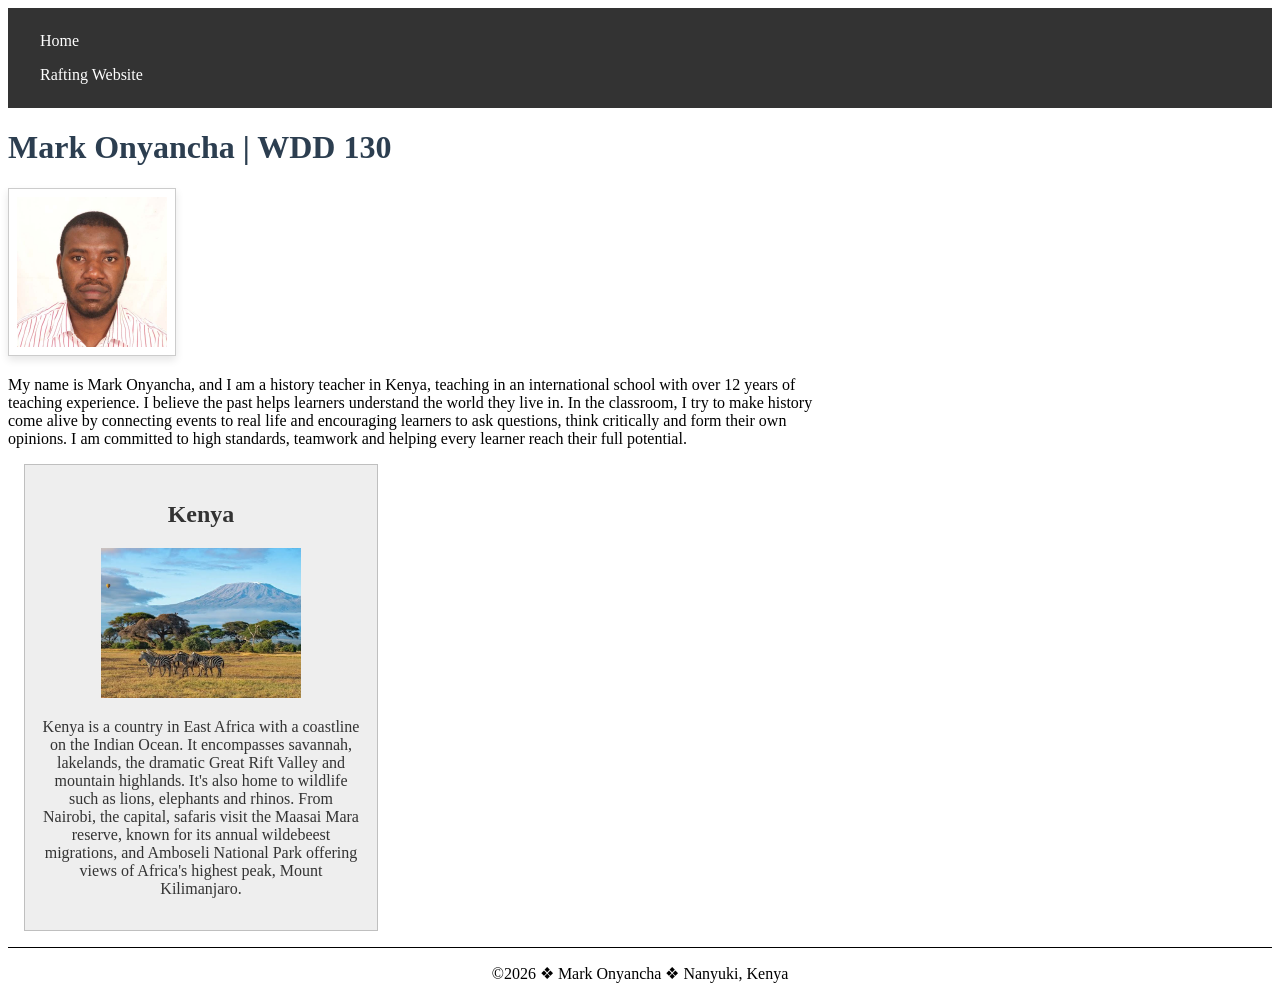
<file: index.html>
<!DOCTYPE html>
<html lang="en">

<head>
    <meta charset="UTF-8">
    <meta name="viewport" content="width=device-width, initial-scale=1.0">
    <title>Mark Onyancha | WDD 130</title>
    <meta name="description" content="Mark Onyancha's personal home page for WDD 130, featuring background as a history teacher in Kenya, purpose of the page, and professional portfolio links.">
    <meta name="author" content="Mark Onyancha">
    <link rel="stylesheet" href="styles/styles.css">
</head>

<body>
    <header>
        <nav>
            <a href="#">Home</a>
            <a href="wwr/">Rafting Website</a>
        </nav>
    </header>
    <main>
        <h1>Mark Onyancha | WDD 130</h1>
        <img src="images/profile.jpg" alt="Hello my name is Mark Onyancha" width="200">
        <p>My name is Mark Onyancha, and I am a history teacher in Kenya, teaching in an international school with over 12 years of teaching experience. I believe the past helps learners understand the world they live in. In the classroom, I try to make history come alive by connecting events to real life and encouraging learners to ask questions, think critically and form their own opinions. I am committed to high standards, teamwork and helping every learner reach their full potential.</p>
    </main>

    <aside>
        <h2>Kenya</h2>
        <img src="images/kenya.jpeg" alt="Kenyan landscape with wildlife">
        <p>Kenya is a country in East Africa with a coastline on the Indian Ocean. It encompasses savannah, lakelands, the dramatic Great Rift Valley and mountain highlands. It's also home to wildlife such as lions, elephants and rhinos. From Nairobi, the capital, safaris visit the Maasai Mara reserve, known for its annual wildebeest migrations, and Amboseli National Park offering views of Africa's highest peak, Mount Kilimanjaro.</p>
    </aside>

    <footer>
        <p>©2026 ❖ Mark Onyancha ❖ Nanyuki, Kenya</p>
    </footer>

</body>

</html>
</file>
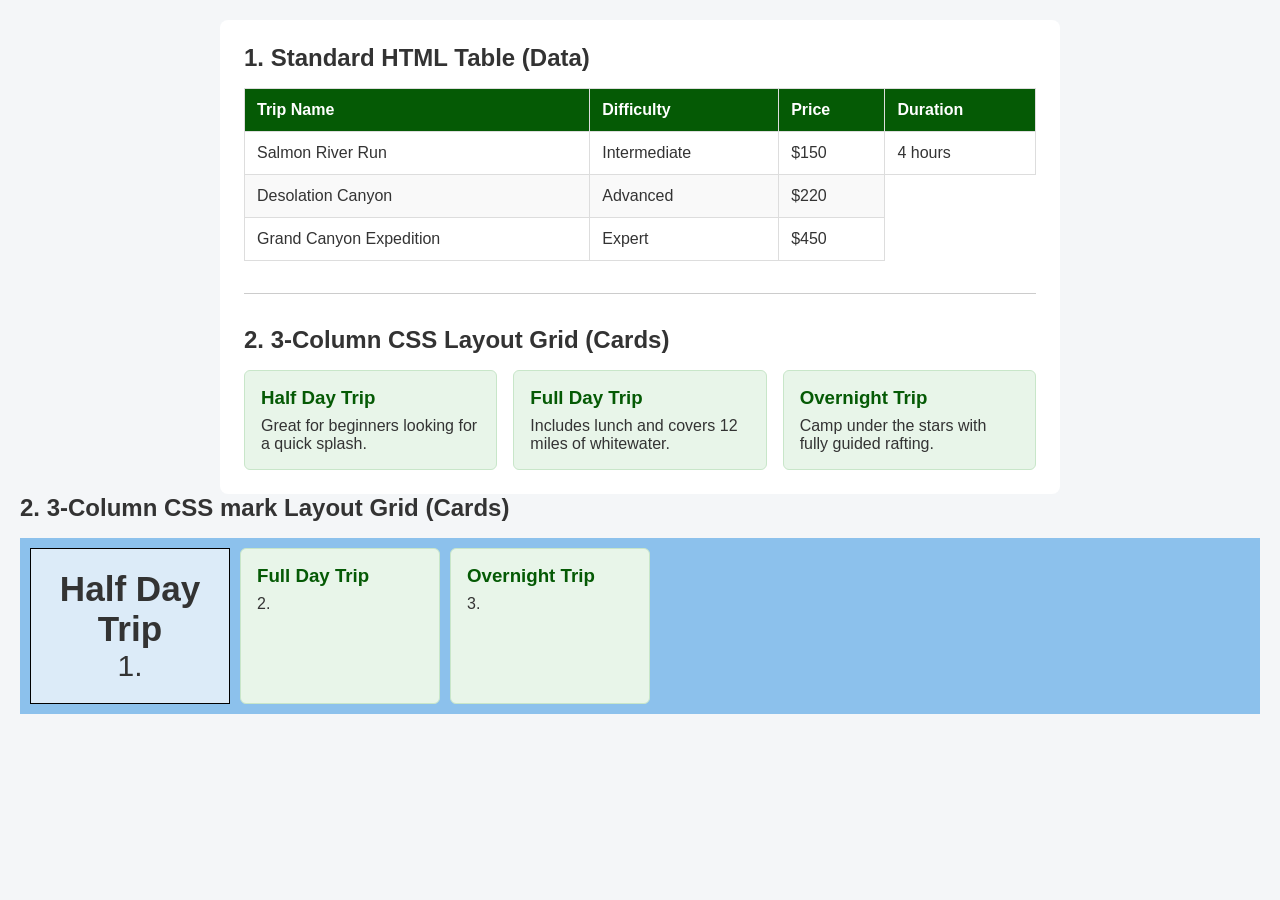
<file: my trials/grid.html>
<!DOCTYPE html>
<html lang="en">
<head>
  <meta charset="UTF-8">
  <meta name="viewport" content="width=device-width, initial-scale=1.0">
  <title>Table vs Grid Demo</title>
  <!-- Linking the stylesheet in the same folder -->
  <link rel="stylesheet" href="grid.css">
</head>
<body>

  <main>
    <section>
      <h2>1. Standard HTML Table (Data)</h2>
      <table class="sample-table">
        <thead>
          <tr>
            <th>Trip Name</th>
            <th>Difficulty</th>
            <th>Price</th>
            <th>Duration</th>
          </tr>
        </thead>
        <tbody>
          <tr>
            <td>Salmon River Run</td>
            <td>Intermediate</td>
            <td>$150</td>
            <td>4 hours</td>
          </tr>
          <tr>
            <td>Desolation Canyon</td>
            <td>Advanced</td>
            <td>$220</td>
          </tr>
          <tr>
            <td>Grand Canyon Expedition</td>
            <td>Expert</td>
            <td>$450</td>
          </tr>
        </tbody>
      </table>
    </section>

    <hr>

    <section>
      <h2>2. 3-Column CSS Layout Grid (Cards)</h2>
      <div class="grid-container">
        <div class="card">
          <h3>Half Day Trip</h3>
          <p>Great for beginners looking for a quick splash.</p>
        </div>
        <div class="card">
          <h3>Full Day Trip</h3>
          <p>Includes lunch and covers 12 miles of whitewater.</p>
        </div>
        <div class="card">
          <h3>Overnight Trip</h3>
          <p>Camp under the stars with fully guided rafting.</p>
        </div>
      </div>
    </section>
  </main>
<h2>2. 3-Column CSS mark Layout Grid (Cards)</h2>
      <div class="grid1-container">
        <div class="grid1-item">
          <h3>Half Day Trip</h3>
          <p>1.</p>
        </div>
        <div class="card">
          <h3>Full Day Trip</h3>
          <p>2.</p>
        </div>
        <div class="card">
          <h3>Overnight Trip</h3>
          <p>3.</p>
        </div>
      </div>
    </section>
  </main>
</body>
</html>
</file>
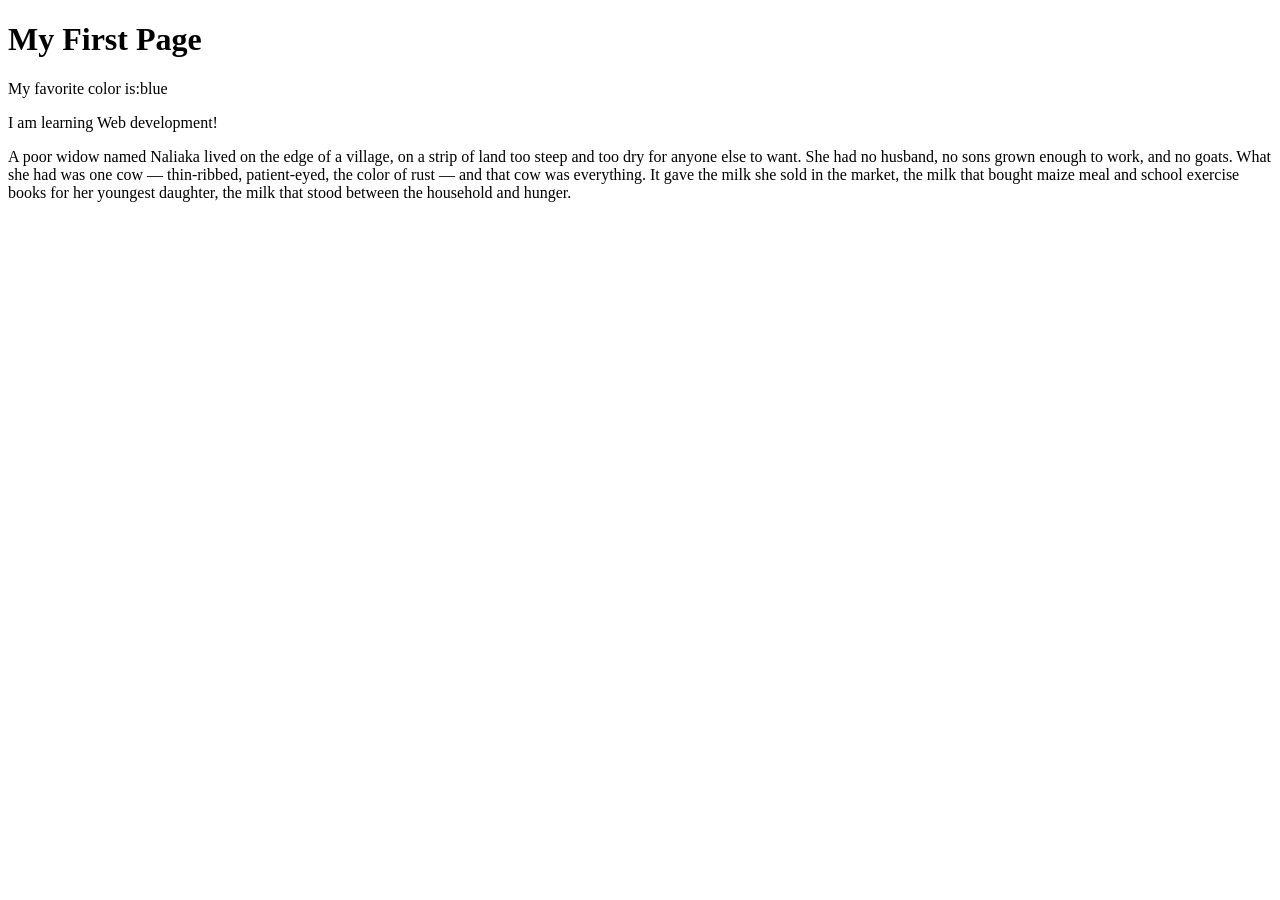
<file: week01/first-page.html>
<!DOCTYPE html>
<html lang="en">

<head>
    <meta charset="UTF-8">
    <meta name="viewport" content="width=device-width, initial-scale=1.0">
    <title>My First Page</title>
</head>

<body>
    <h1>My First Page</h1>
    <p>My favorite color is:blue </p>
    <p>I am learning Web development! </p>
    <p>A poor widow named Naliaka lived on the edge of a village, on a strip of land too steep and too dry for anyone else to want. She had no husband, no sons grown enough to work, and no goats. What she had was one cow — thin-ribbed, patient-eyed, the color of rust — and that cow was everything. It gave the milk she sold in the market, the milk that bought maize meal and school exercise books for her youngest daughter, the milk that stood between the household and hunger. </p>
</body>

</html>
</file>
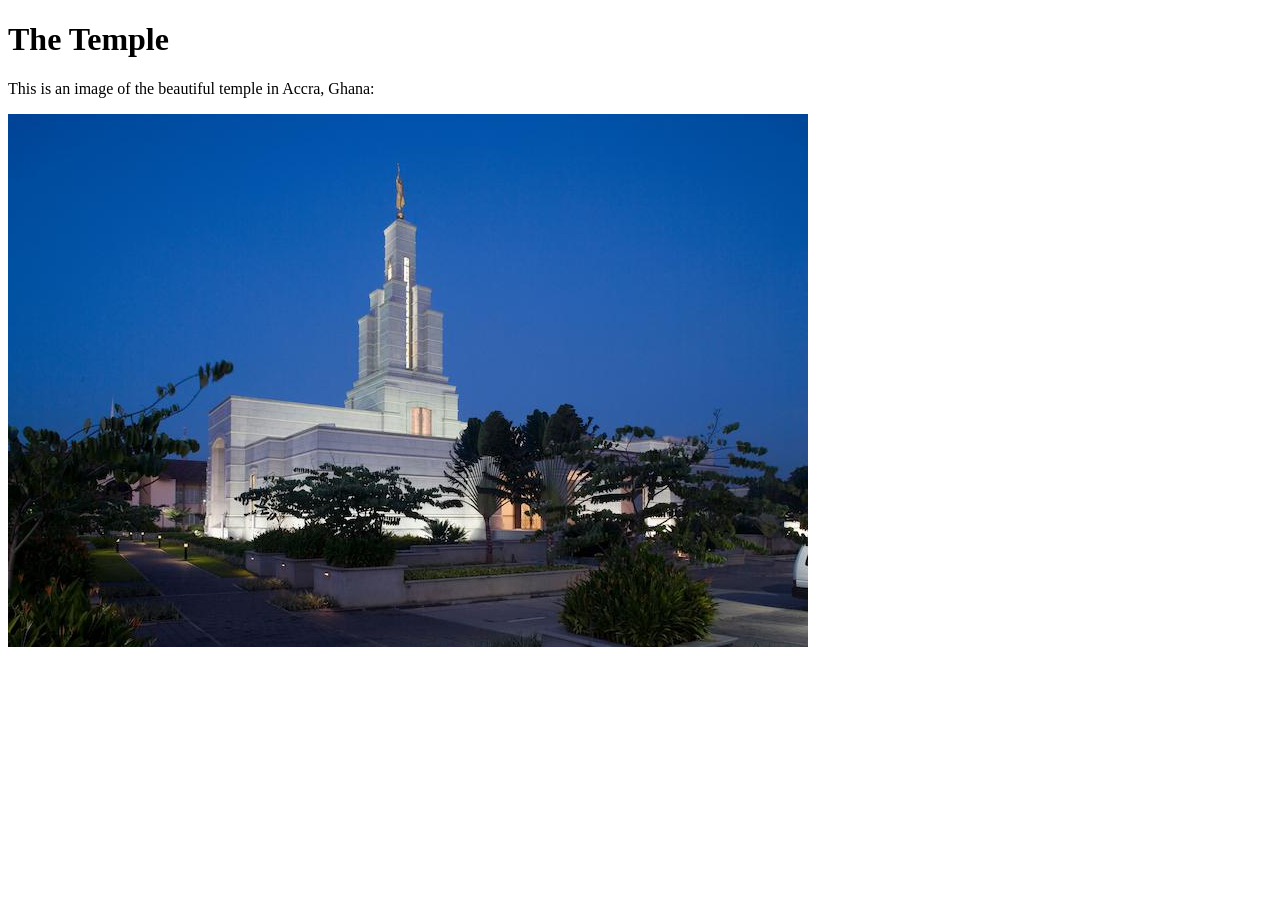
<file: week01/images-solution.html>
<!DOCTYPE html>
<html lang="en">

<head>
    <meta charset="UTF-8">
    <meta name="viewport" content="width=device-width, initial-scale=1.0">
    <title>Temple Image</title>
</head>

<body>
    <h1>The Temple</h1>
    <p>This is an image of the beautiful temple in Accra, Ghana:</p>
    <img src="images/temple-small.jpg" alt="The Accra Ghana Temple">

</body>

</html>
</file>
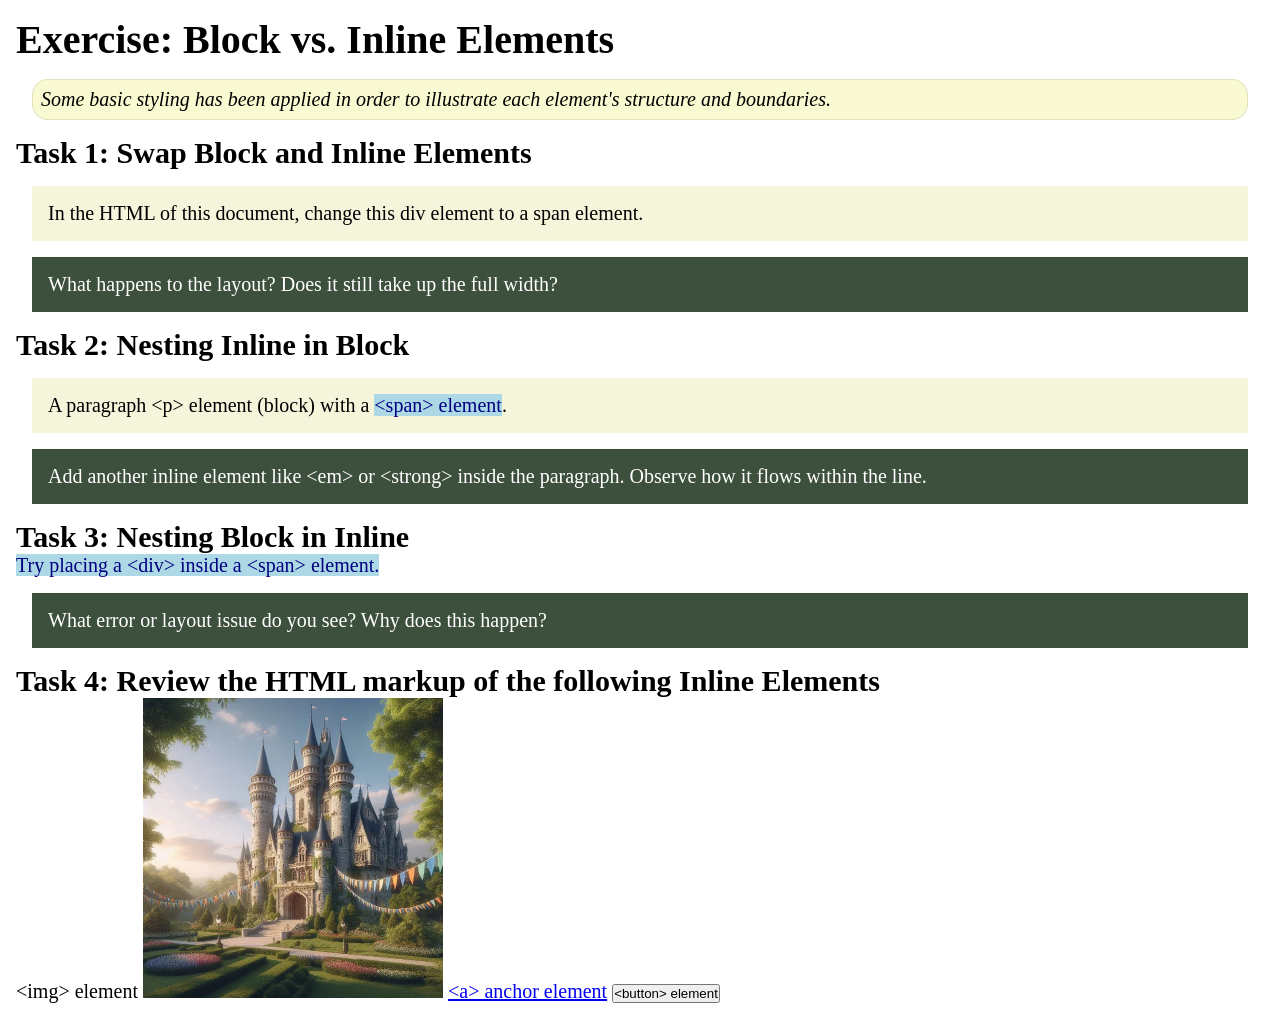
<file: week02/block-vs-inline.html>
<!DOCTYPE html>
<html lang="en">

<head>
    <meta charset="UTF-8">
    <meta name="viewport" content="width=device-width, initial-scale=1.0">
    <title>Exercise: Block vs. Inline Elements</title>
    <link rel="stylesheet" href="styles/block-vs-inline.css">
</head>

<body>
    <main>
        <h1>Exercise: Block vs. Inline Elements</h1>
        <p class="note">Some basic styling has been applied in order to illustrate each element's structure and boundaries.</p>

        <h2>Task 1: Swap Block and Inline Elements</h2>
        <div>In the HTML of this document, change this div element to a span element.</div>

        <p class="question">What happens to the layout? Does it still take up the full width?</p>

        <h2>Task 2: Nesting Inline in Block</h2>
        <p>A paragraph &lt;p&gt; element (block) with a <span>&lt;span&gt; element</span>.</p>
        <p class="question">Add another inline element like &lt;em&gt; or &lt;strong&gt; inside the paragraph. Observe how it flows within the line.</p>

        <h2>Task 3: Nesting Block in Inline</h2>
        <span>Try placing a &lt;div&gt; inside a &lt;span&gt; element.</span>
        <p class="question">What error or layout issue do you see? Why does this happen?</p>

        <h2>Task 4: Review the HTML markup of the following Inline Elements</h2>
        &lt;img&gt; element
        <img src="images/castle.webp" alt="placeholder image (images are inline)" width="300" height="300">
        <a href="https://churchofjesuschrist.org">&lt;a&gt; anchor element</a>
        <button type="button">&lt;button&gt; element</button>
    </main>
</body>

</html>
</file>
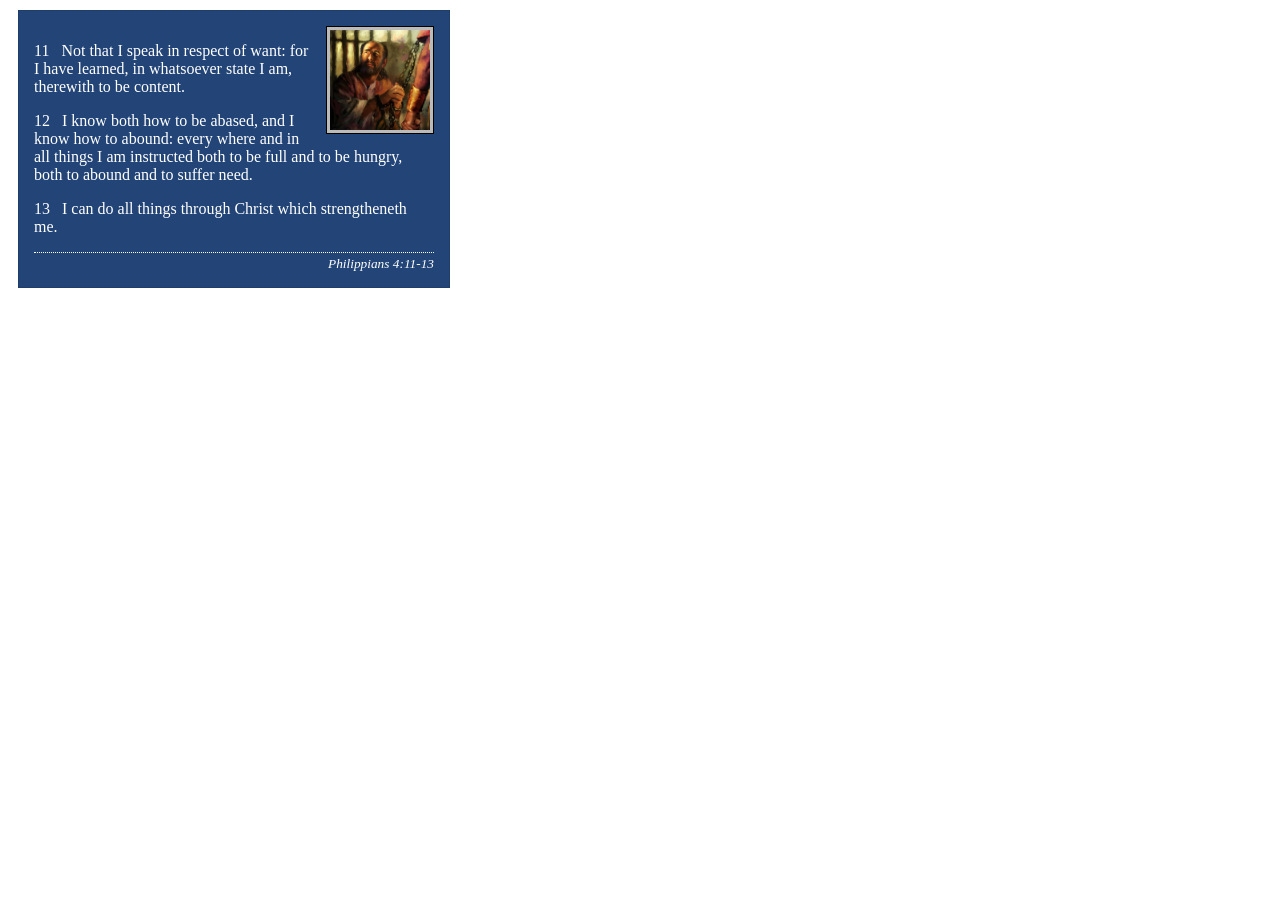
<file: week02/box-model-solution.html>
<!DOCTYPE html>
<html lang="en">

<head>
    <meta charset="UTF-8">
    <meta name="viewport" content="width=device-width, initial-scale=1.0">
    <title>Box Model Activity</title>
    <link rel="stylesheet" href="styles/box-model-solution.css">
</head>

<body>
    <main>
        <div class="callout">
            <img src="images/apostle-paul-imprisoned.webp" alt="Paul the Apostle - Imprisoned in Rome" width="200" height="200">
            <blockquote>
                <p>11 &nbsp; Not that I speak in respect of want: for I have learned, in whatsoever state I am, therewith to be content.</p>
                <p>12 &nbsp; I know both how to be abased, and I know how to abound: every where and in all things I am instructed both to be full and to be hungry, both to abound and to suffer need.</p>
                <p>13 &nbsp; I can do all things through Christ which strengtheneth me.</p>
            </blockquote>
            <cite>Philippians 4:11-13</cite>
        </div>
    </main>
</body>

</html>
</file>
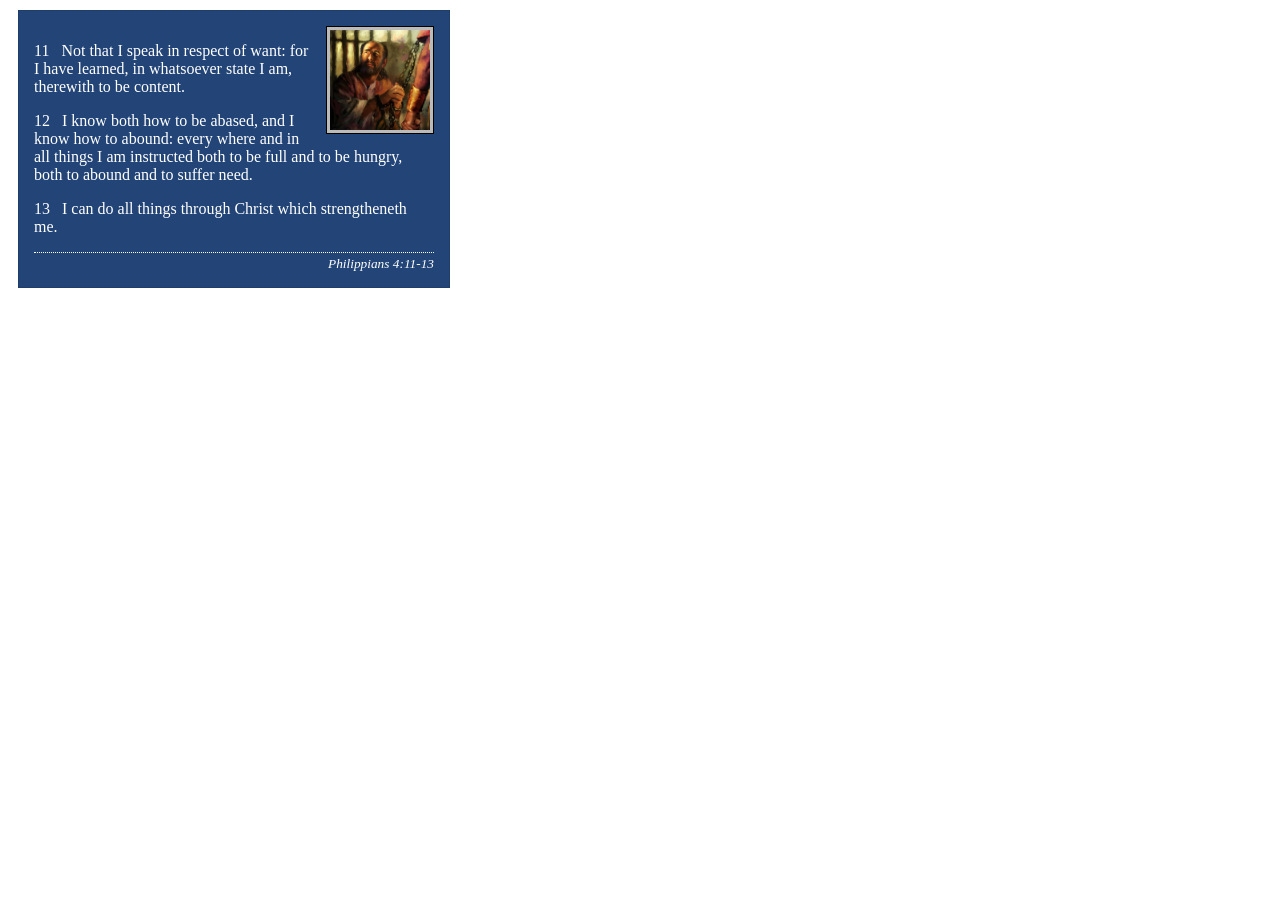
<file: week02/box-model.html>
<!DOCTYPE html>
<html lang="en">

<head>
    <meta charset="UTF-8">
    <meta name="viewport" content="width=device-width, initial-scale=1.0">
    <title>Box Model Activity</title>
    <link rel="stylesheet" href="styles/box-model.css">
</head>

<body>
    <main>
        <div class="callout">
            <img src="images/apostle-paul-imprisoned.webp" alt="Paul the Apostle - Imprisoned in Rome" width="200" height="200">
            <blockquote>
                <p>11 &nbsp; Not that I speak in respect of want: for I have learned, in whatsoever state I am, therewith to be content.</p>
                <p>12 &nbsp; I know both how to be abased, and I know how to abound: every where and in all things I am instructed both to be full and to be hungry, both to abound and to suffer need.</p>
                <p>13 &nbsp; I can do all things through Christ which strengtheneth me.</p>
            </blockquote>
            <cite>Philippians 4:11-13</cite>
        </div>
    </main>
</body>

</html>
</file>
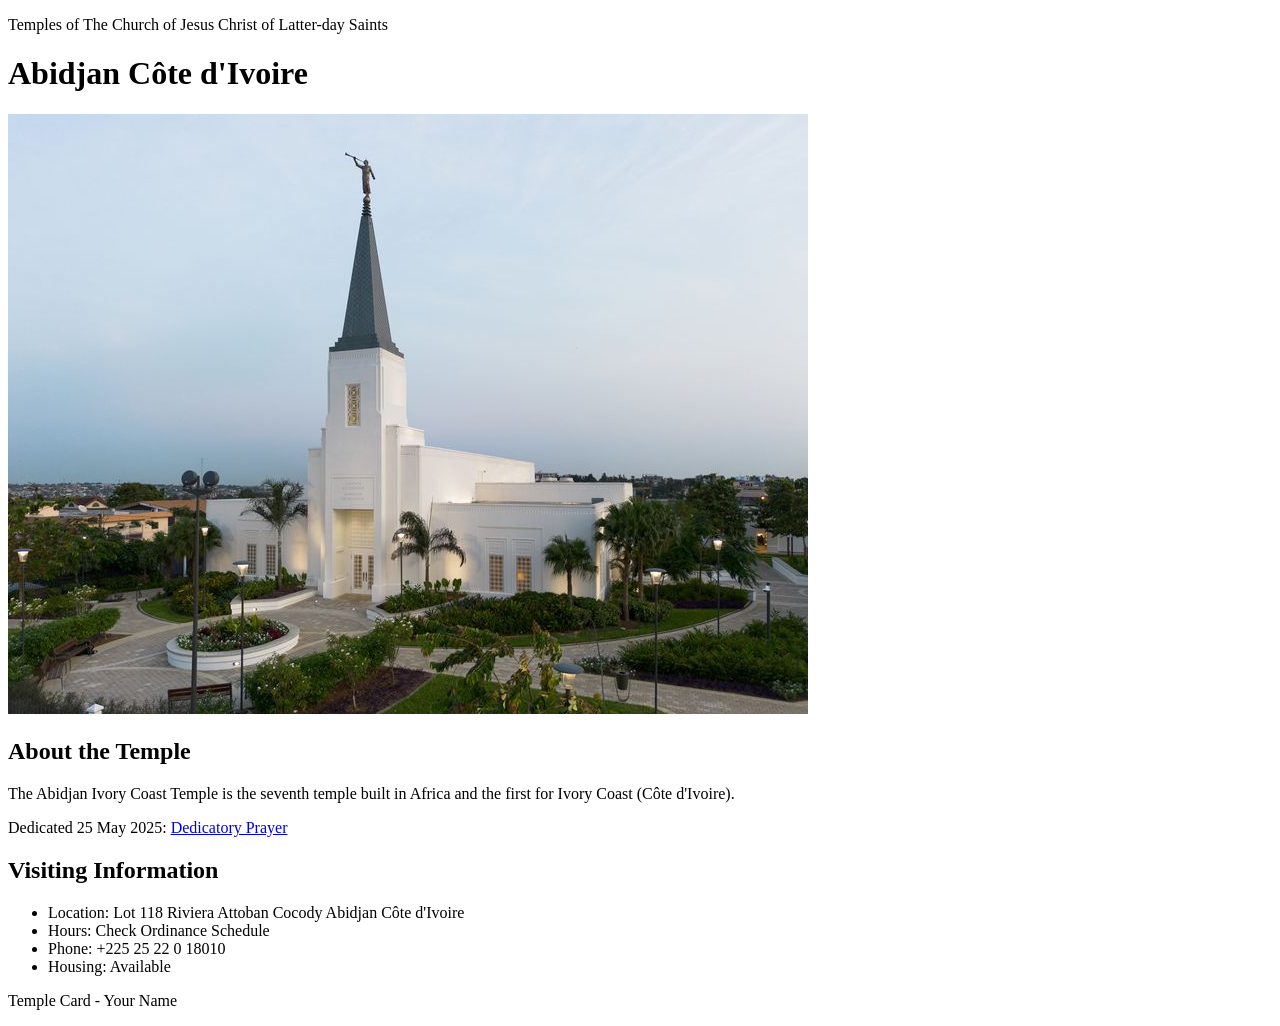
<file: week02/temple.html>
<!DOCTYPE html>
<html lang="en">

<head>
    <meta charset="UTF-8">
    <meta name="viewport" content="width=device-width, initial-scale=1.0">
    <title>Temple Card - Abidjan Côte d'Ivoire</title>
</head>

<body>
    <header>
        <p>Temples of The Church of Jesus Christ of Latter-day Saints</p>
    </header>
    <main>
        <h1>Abidjan Côte d'Ivoire</h1>
        <picture>
            <img src="images/abidjan-ivory-coast.jpeg" alt="Abidjan Côte d'Ivoire Temple">
        </picture>
        <section>
            <h2>About the Temple</h2>
            <p>The Abidjan Ivory Coast Temple is the seventh temple built in Africa and the first for Ivory Coast (Côte d'Ivoire).</p>
            <p>Dedicated 25 May 2025: <a href="https://www.churchofjesuschrist.org/temples/dedicatory-prayer/abidjan-ivory-coast-temple/2025-05-25?lang=eng" target="_blank" rel="noopener noreferrer">Dedicatory Prayer</a></p>
        </section>
        <section>
            <h2>Visiting Information</h2>
            <ul>
                <li>Location: Lot 118 Riviera Attoban Cocody Abidjan Côte d'Ivoire</li>
                <li>Hours: Check Ordinance Schedule</li>
                <li>Phone: +225 25 22 0 18010</li>
                <li>Housing: Available</li>
            </ul>
        </section>
    </main>
    <footer>
        <p>Temple Card - Your Name</p>
    </footer>
</body>

</html>
</file>
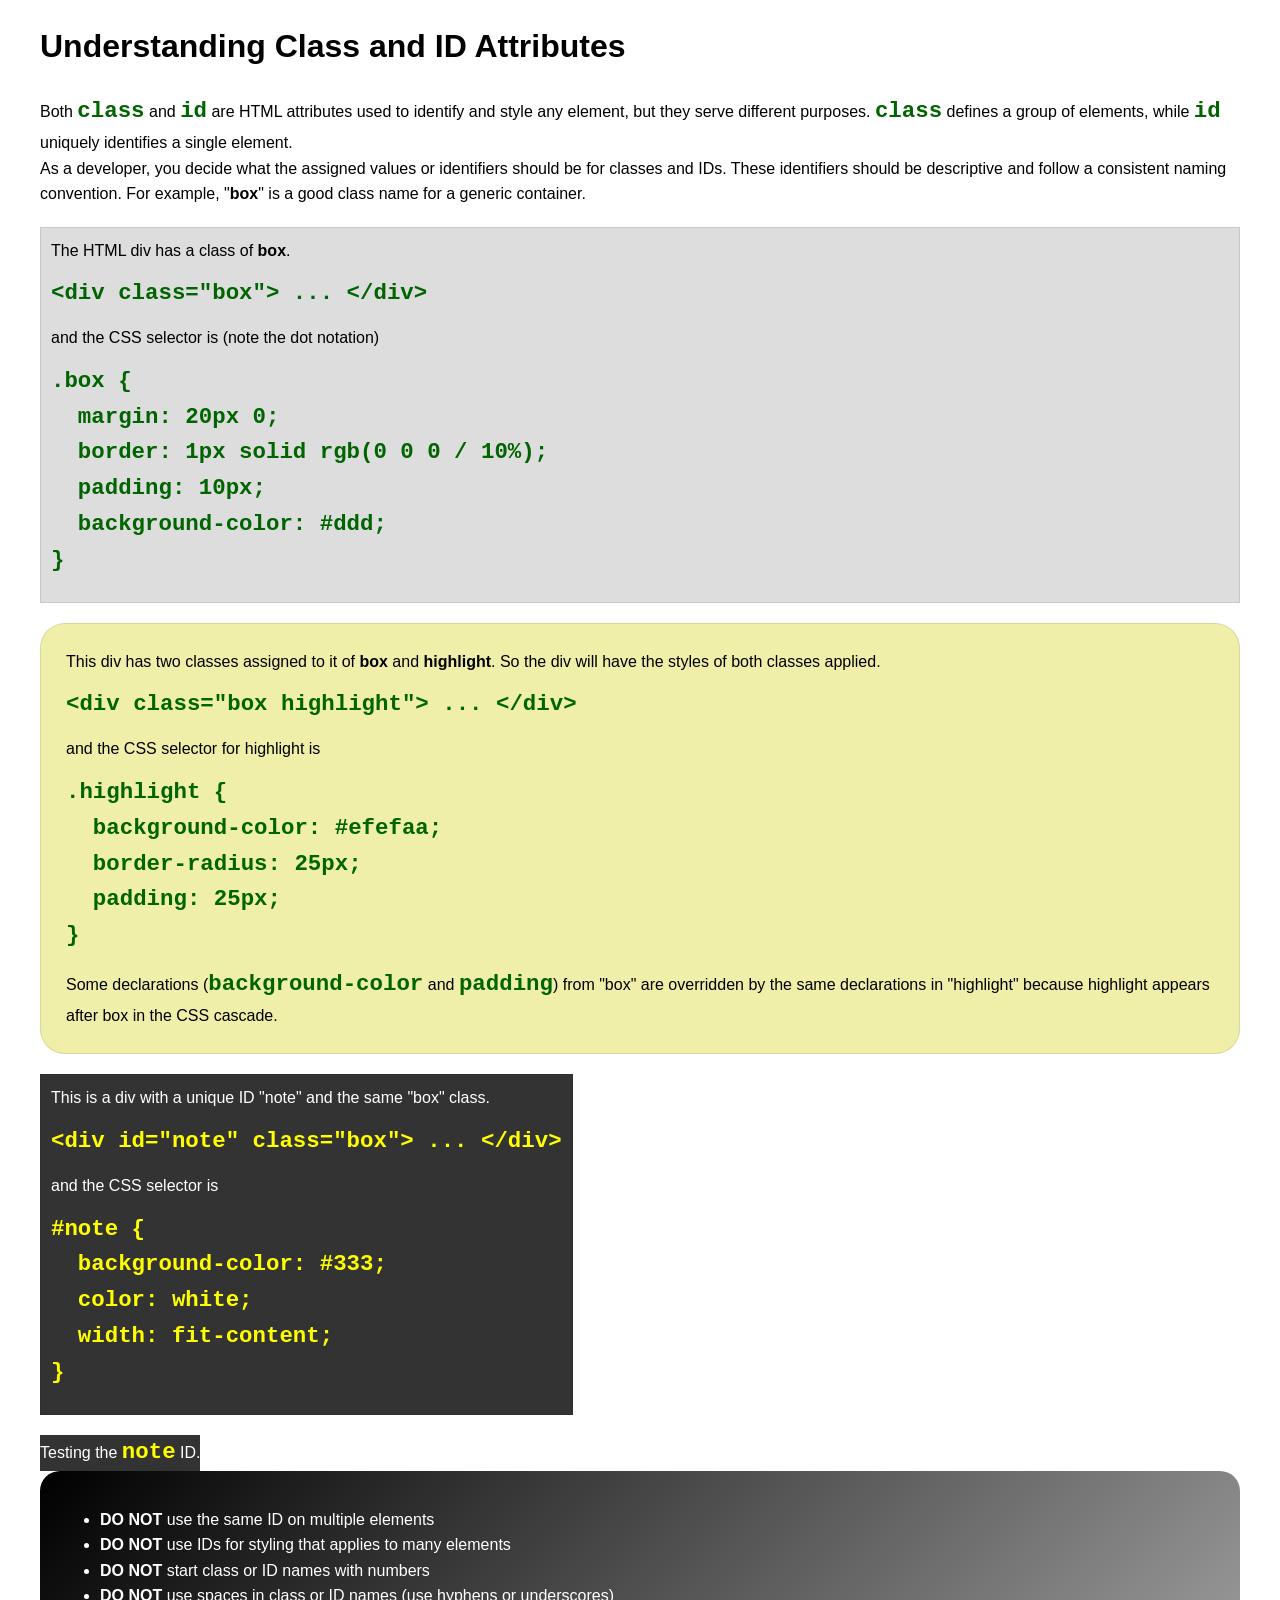
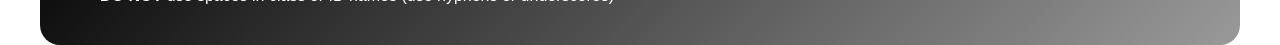
<file: week03/class-and-id.html>
<!DOCTYPE html>
<html lang="en">

<head>
    <meta charset="UTF-8">
    <meta name="viewport" content="width=device-width, initial-scale=1.0">
    <title>Class vs ID Attributes</title>
    <link rel="stylesheet" href="styles/class-and-id.css">
</head>

<body>
    <h1>Understanding Class and ID Attributes</h1>
    <p>Both <code>class</code> and <code>id</code> are HTML attributes used to identify and style any element, but they serve different purposes. <code>class</code> defines a group of elements, while <code>id</code> uniquely identifies a single element.</p>
    <p>As a developer, you decide what the assigned values or identifiers should be for classes and IDs. These identifiers should be descriptive and follow a consistent naming convention. For example, "<strong>box</strong>" is a good class name for a generic container.</p>
    <div class="box">
        <p>The HTML div has a class of <strong>box</strong>.</p>
        <pre><code class="html">&lt;div class="box"&gt; ... &lt;/div&gt;</code></pre>
        and the CSS selector is (note the dot notation)
        <pre><code class="css">.box {
  margin: 20px 0;
  border: 1px solid rgb(0 0 0 / 10%);
  padding: 10px;
  background-color: #ddd; 
}</code></pre>
    </div>

    <div class="box highlight">
        <p>This div has two classes assigned to it of <strong>box</strong> and <strong>highlight</strong>. So the div will have the styles of both classes applied.</p>
        <pre><code class="html">&lt;div class="box highlight"&gt; ... &lt;/div&gt;</code></pre>
        and the CSS selector for highlight is
        <pre><code class="css">.highlight {
  background-color: #efefaa;
  border-radius: 25px;
  padding: 25px;
}</code></pre>
        <p>Some declarations (<code>background-color</code> and <code>padding</code>) from "box" are overridden by the same declarations in "highlight" because highlight appears after box in the CSS cascade.</p>
    </div>

    <div id="note" class="box">
        <p>This is a div with a unique ID "note" and the same "box" class.</p>
        <pre><code class="html">&lt;div id="note" class="box"&gt; ... &lt;/div&gt;</code></pre>
        and the CSS selector is
        <pre><code class="css">#note {
  background-color: #333;
  color: white;
  width: fit-content;
}</code></pre>
    </div>

    <div id="note">
        <p>Testing the <code>note</code> ID.</p>
    </div>

    <section id="best-practice">
        <ul>
            <li><strong>DO NOT</strong> use the same ID on multiple elements</li>
            <li><strong>DO NOT</strong> use IDs for styling that applies to many elements</li>
            <li><strong>DO NOT</strong> start class or ID names with numbers</li>
            <li><strong>DO NOT</strong> use spaces in class or ID names (use hyphens or underscores)</li>
        </ul>
    </section>

</body>

</html>
</file>
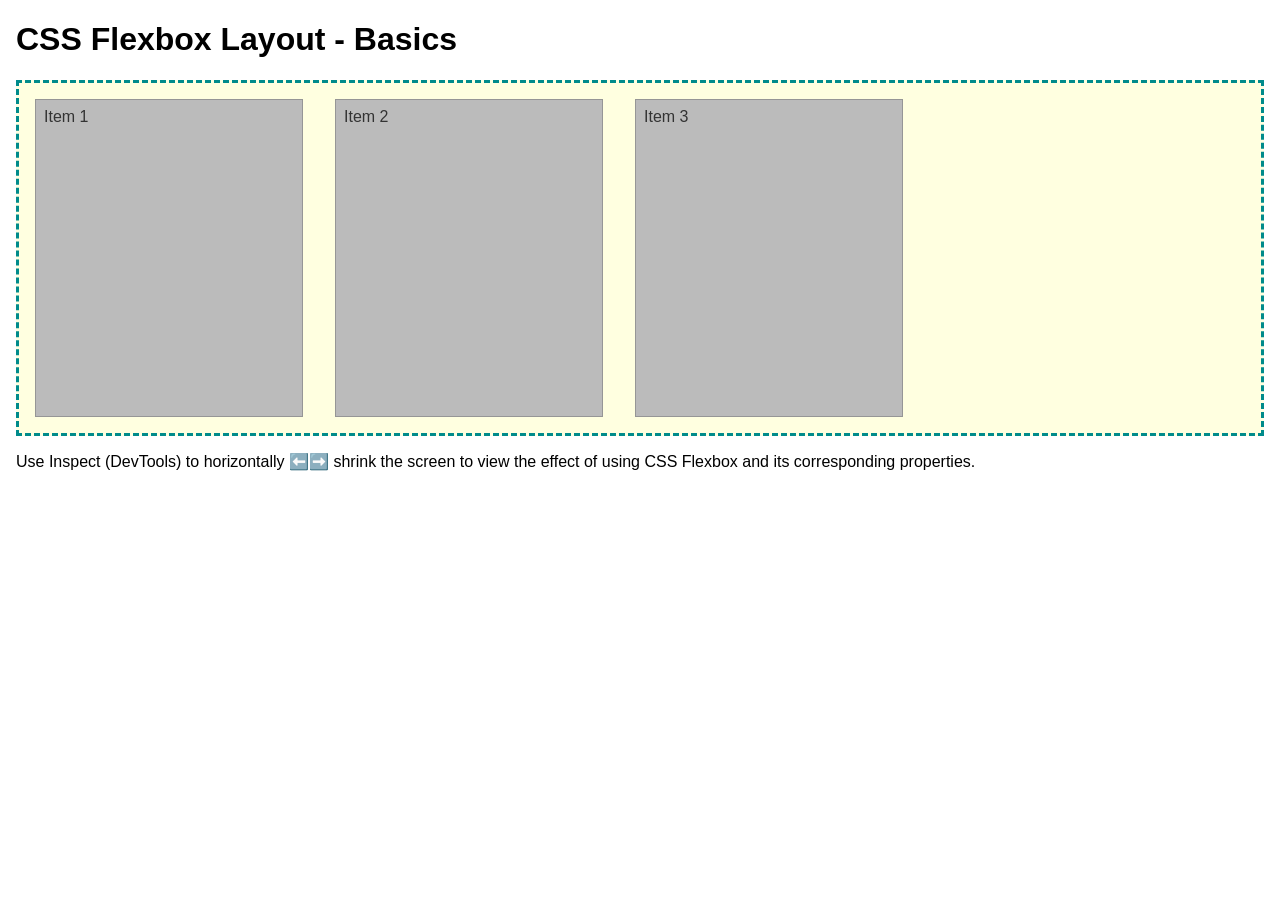
<file: week04/flexbox-layout.html>
<!DOCTYPE html>
<html lang="en">

<head>
    <meta charset="UTF-8">
    <meta name="viewport" content="width=device-width, initial-scale=1.0">
    <title>CSS Flexbox Layout - Basics</title>
    <link rel="stylesheet" href="styles/flexbox.css">
</head>

<body>
    <main>
        <h1>CSS Flexbox Layout - Basics</h1>
        <div class="flex-container">
            <div class="flex-item item1">Item 1</div>
            <div class="flex-item item2">Item 2</div>
            <div class="flex-item item3">Item 3</div>
        </div>
        <p>Use Inspect (DevTools) to horizontally ⬅️➡️ shrink the screen to view the effect of using CSS Flexbox and its corresponding properties.</p>
    </main>
</body>

</html>
</file>
<file: styles/styles.css>
/* General Paragraph Styling */
p {
  padding: 0;
}

/* Navigation Bar Styling */
nav {
  background-color: #333;
  padding: 1rem;
}

nav a {
  color: #fff;
  padding: 0.5rem 1rem;
  display: block;
  text-decoration: none;
}

/* Main Heading Styling */
h1 {
  color: #2c3e50;
}

/* Main Content Styling */
main {
  max-width: 840px;
}

main img {
  width: 150px;
  height: auto;
  border: 1px solid rgb(0 0 0 / 0.2);
  padding: 0.5rem;
  box-shadow: 0 4px 8px rgba(0, 0, 0, 0.1);
}

/* Aside Section Styling */
aside {
  width: 20rem;
  margin: 1rem;
  border: 1px solid rgb(0 0 0 / 0.2);
  padding: 1rem;
  background-color: #eee;
  color: #333;
  text-align: center;
}

aside img {
  width: 200px;
  height: auto;
}

/* Footer Styling */
footer {
  margin-top: 15px;
  border-top: 1px solid #000;
  text-align: center;
}
</file>
<file: my trials/grid.css>
/* --- Global Resets & Setup --- */
* {
  box-sizing: border-box;
  margin: 0;
  padding: 0;
}

body {
  font-family: Arial, sans-serif;
  padding: 20px;
  background-color: #f4f6f8;
  color: #333;
}

main {
  max-width: 840px;
  margin: 0 auto;
  background: #fff;
  padding: 24px;
  border-radius: 8px;
}

hr {
  margin: 32px 0;
  border: 0;
  border-top: 1px solid #ccc;
}

h2 {
  margin-bottom: 16px;
}

/* ==========================================
   1. HTML TABLE STYLING
   ========================================== */
.sample-table {
  width: 100%;
  border-collapse: collapse; /* Merges cell borders into clean lines */
  margin-bottom: 10px;
}

.sample-table th,
.sample-table td {
  padding: 12px;
  text-align: left;
  border: 1px solid #ddd;
}

.sample-table th {
  background-color: #055a05;
  color: #ffffff;
}

.sample-table tr:nth-child(even) {
  background-color: #f9f9f9; /* Zebra striping */
}

/* ==========================================
   2. 3-COLUMN CSS GRID STYLING
   ========================================== */
.grid-container {
  display: grid;
  /* repeat(3, 1fr) creates exactly 3 equal-width columns */
  grid-template-columns: repeat(3, 1fr); 
  gap: 16px; /* Spacing between grid items */
}

.card {
  background-color: #e8f5e9;
  border: 1px solid #c8e6c9;
  border-radius: 6px;
  padding: 16px;
}

.card h3 {
  color: #055a05;
  margin-bottom: 8px;
}

.grid1-container {
  display: grid;
  grid-template-columns: 200px 200px 200px;
  grid-gap: 10px;
  background-color: #8cc1ec;
  padding: 10px;
}

.grid1-item {
  background-color: #dcebf8;
  border: 1px solid black;
  padding: 20px;
  font-size: 30px;
  text-align: center;
}
</file>
<file: week02/styles/block-vs-inline.css>
* {
    margin: 0;
    padding: 0;
}

body {
    font-size: 20px;
    margin: 1rem;
}

p,
div {
    background-color: beige;
    margin: 1rem;
    padding: 1rem;
}

span {
    color: navy;
    background-color: lightblue;
}

code {
    margin: 0;
    padding: 0;
    color: green;
    font-size: 1.2rem;
}

.note {
    font-style: italic;
    background-color: lightgoldenrodyellow;
    border-radius: 1rem;
    border: 1px solid rgb(0 0 0 / 10%);
    margin: 1rem;
    padding: .5rem;
}

.question {
    background-color: #3d503d;
    color: #fff;
}
</file>
<file: week02/styles/box-model-solution.css>
.callout {
    max-width: 400px;
    margin: 10px;
    border: 1px solid rgb(0 0 0 / 10%);
    padding: 15px;
    background-color: #247;
    color: #fff;
}

.callout img {
    float: right;
    margin: 0 0 10px 15px;
    border: 1px solid #000;
    padding: 3px;
    background-color: #bbb;
    width: 100px;
    height: auto;
}

blockquote {
    margin: 0;
}

cite {
    display: block;
    border-top: 1px dotted #fff;
    padding-top: 3px;
    text-align: right;
    font-size: smaller;
}
</file>
<file: week02/styles/box-model.css>
.callout {
    max-width: 400px;
    margin: 10px;
    border: 1px solid rgb(0 0 0 / 10%);
    padding: 15px;
    background-color: #247;
    color: #fff;
}

.callout img {
    float: right;
    margin: 0 0 10px 15px;
    border: 1px solid #000;
    padding: 3px;
    background-color: #bbb;
    width: 100px;
    height: auto;
}

blockquote {
    margin: 0;
}

cite {
    display: block;
    border-top: 1px dotted #fff;
    padding-top: 3px;
    text-align: right;
    font-size: smaller;
}
</file>
<file: week03/styles/class-and-id.css>
body {
    font-family: Arial, sans-serif;
    line-height: 1.6;
    margin: 0;
    padding: 0 40px;
}

h1 {
    position: sticky border-bottom: 1px solid rgb(0 110 182);
    padding-bottom: 0;
}

p {
    margin: 0;
}

code {
    color: darkgreen;
    font-weight: 700;
    font-size: 1.4rem;
}

/* Class examples - can be reused */
.box {
    margin: 20px 0;
    border: 1px solid rgb(0 0 0 / 10%);
    padding: 10px;
    background-color: #ddd;
    /* this is shorthand for #dddddd */
}

.highlight {
    background-color: #efefaa;
    border-radius: 25px;
    padding: 25px;
}

/* ID examples - should be unique */

#note {
    background-color: #333;
    color: white;
    width: fit-content;
}

#note code {
    color: yellow;
}

#best-practice {
    background: linear-gradient(135deg, #000 0%, #999 100%);
    color: white;
    border-radius: 20px;
    padding: 20px;
}
</file>
<file: week04/styles/flexbox.css>
body {
    font-family: Helvetica, Arial, sans-serif;
    margin: 1rem;
}

.flex-container {
    border: 3px dashed darkcyan;
    background-color: lightyellow;
    display: flex;
    flex-wrap: wrap;
}

.flex-item {
    width: 250px;
    margin: 1rem;
    border: 1px solid rgb(0 0 0 / 20%);
    padding: 0.5rem;
    background-color: #bbb;
    color: #333;
}

.item1 {
    min-height: 100px;
}

.item2 {
    min-height: 200px;
}

.item3 {
    min-height: 300px;
}
</file>
